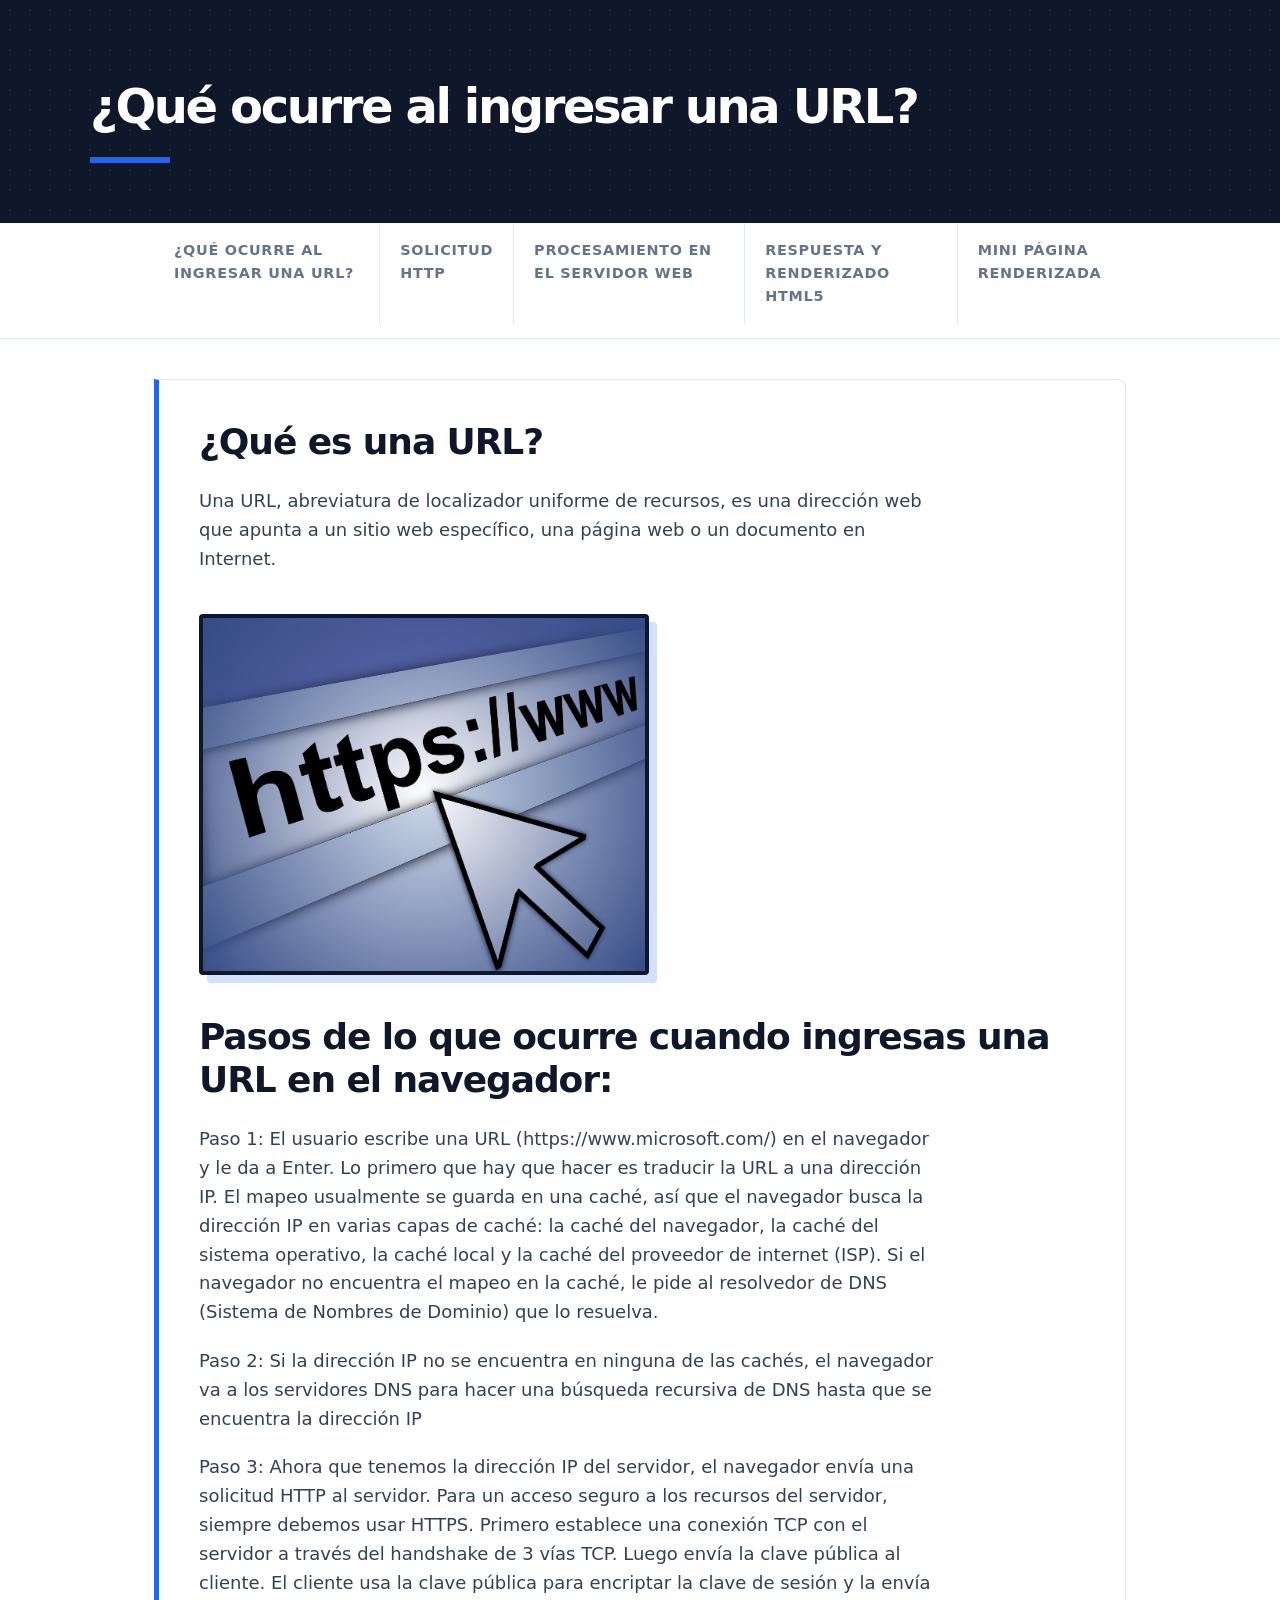
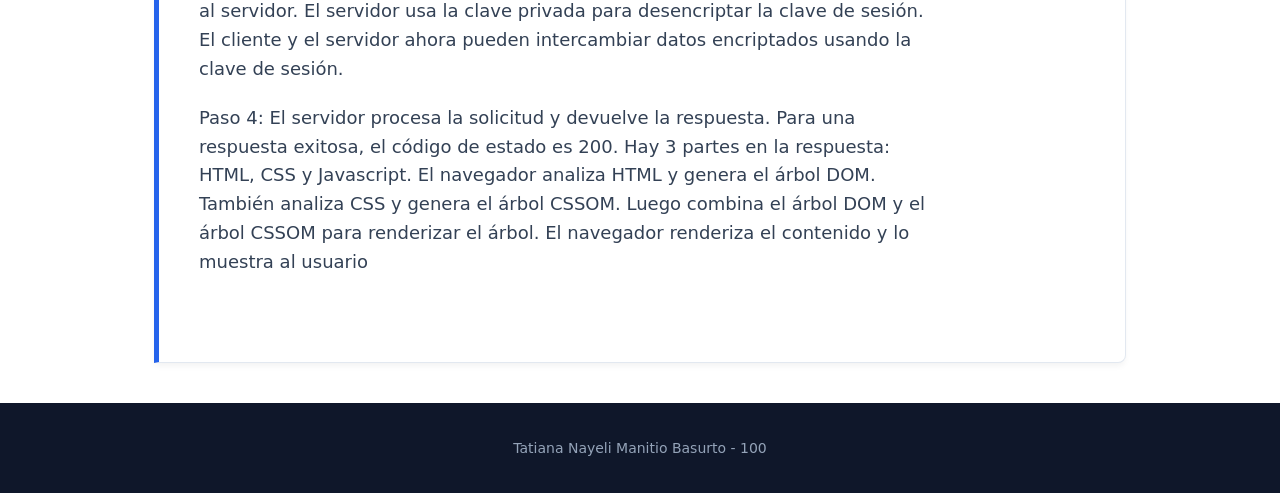
<file: index.html>
<!DOCTYPE html>
<html lang="es">
<head>
    <meta charset="UTF-8">
    <meta name="viewport" content="width=device-width, initial-scale=1.0">
    <title>¿Qué ocurre al ingresar una URL?</title>
    <link rel="stylesheet" href="estilos/estilos.css">
</head>
<body>
    <header>
        <h1>¿Qué ocurre al ingresar una URL?</h1>
    </header>

    <nav>
        <ul>
            <li><a href="index.html">¿Qué ocurre al ingresar una URL?</a></li>
            <li><a href="pagina2.html">Solicitud HTTP</a></li>
            <li><a href="pagina3.html">Procesamiento en el Servidor Web</a></li>
            <li><a href="pagina4.html">Respuesta y Renderizado HTML5</a></li>
            <li><a href="pagina5.html">Mini página renderizada</a></li>
        </ul>
    </nav>

    <main>
        <section>
            <h2>¿Qué es una URL?</h2>
            <p>Una URL, abreviatura de localizador uniforme de recursos, es una dirección web que apunta a un sitio web específico, una página web o un documento en Internet.</p>
             <img src="imagenes/internet.jpg" alt="imagen de HTTP" width="450">
            <h2>Pasos de lo que ocurre cuando ingresas una URL en el navegador:</h2>
            <p>Paso 1: El usuario escribe una URL (https://www.microsoft.com/) en el navegador y le da a Enter. Lo primero que hay que hacer es traducir la URL a una dirección IP. El mapeo usualmente se guarda en una caché, así que el navegador busca la dirección IP en varias capas de caché: la caché del navegador, la caché del sistema operativo, la caché local y la caché del proveedor de internet (ISP). Si el navegador no encuentra el mapeo en la caché, le pide al resolvedor de DNS (Sistema de Nombres de Dominio) que lo resuelva.</p>
            <p>Paso 2: Si la dirección IP no se encuentra en ninguna de las cachés, el navegador va a los servidores DNS para hacer una búsqueda recursiva de DNS hasta que se encuentra la dirección IP</p>
            <p>Paso 3: Ahora que tenemos la dirección IP del servidor, el navegador envía una solicitud HTTP al servidor. Para un acceso seguro a los recursos del servidor, siempre debemos usar HTTPS. Primero establece una conexión TCP con el servidor a través del handshake de 3 vías TCP. Luego envía la clave pública al cliente. El cliente usa la clave pública para encriptar la clave de sesión y la envía al servidor. El servidor usa la clave privada para desencriptar la clave de sesión. El cliente y el servidor ahora pueden intercambiar datos encriptados usando la clave de sesión.</p>
            <p>Paso 4: El servidor procesa la solicitud y devuelve la respuesta. Para una respuesta exitosa, el código de estado es 200. Hay 3 partes en la respuesta: HTML, CSS y Javascript. El navegador analiza HTML y genera el árbol DOM. También analiza CSS y genera el árbol CSSOM. Luego combina el árbol DOM y el árbol CSSOM para renderizar el árbol. El navegador renderiza el contenido y lo muestra al usuario</p>
            <br>
        </section>
    </main>

    <footer>
        <span>Tatiana Nayeli Manitio Basurto - 100</span>
    </footer>
</body>
</html>
</file>
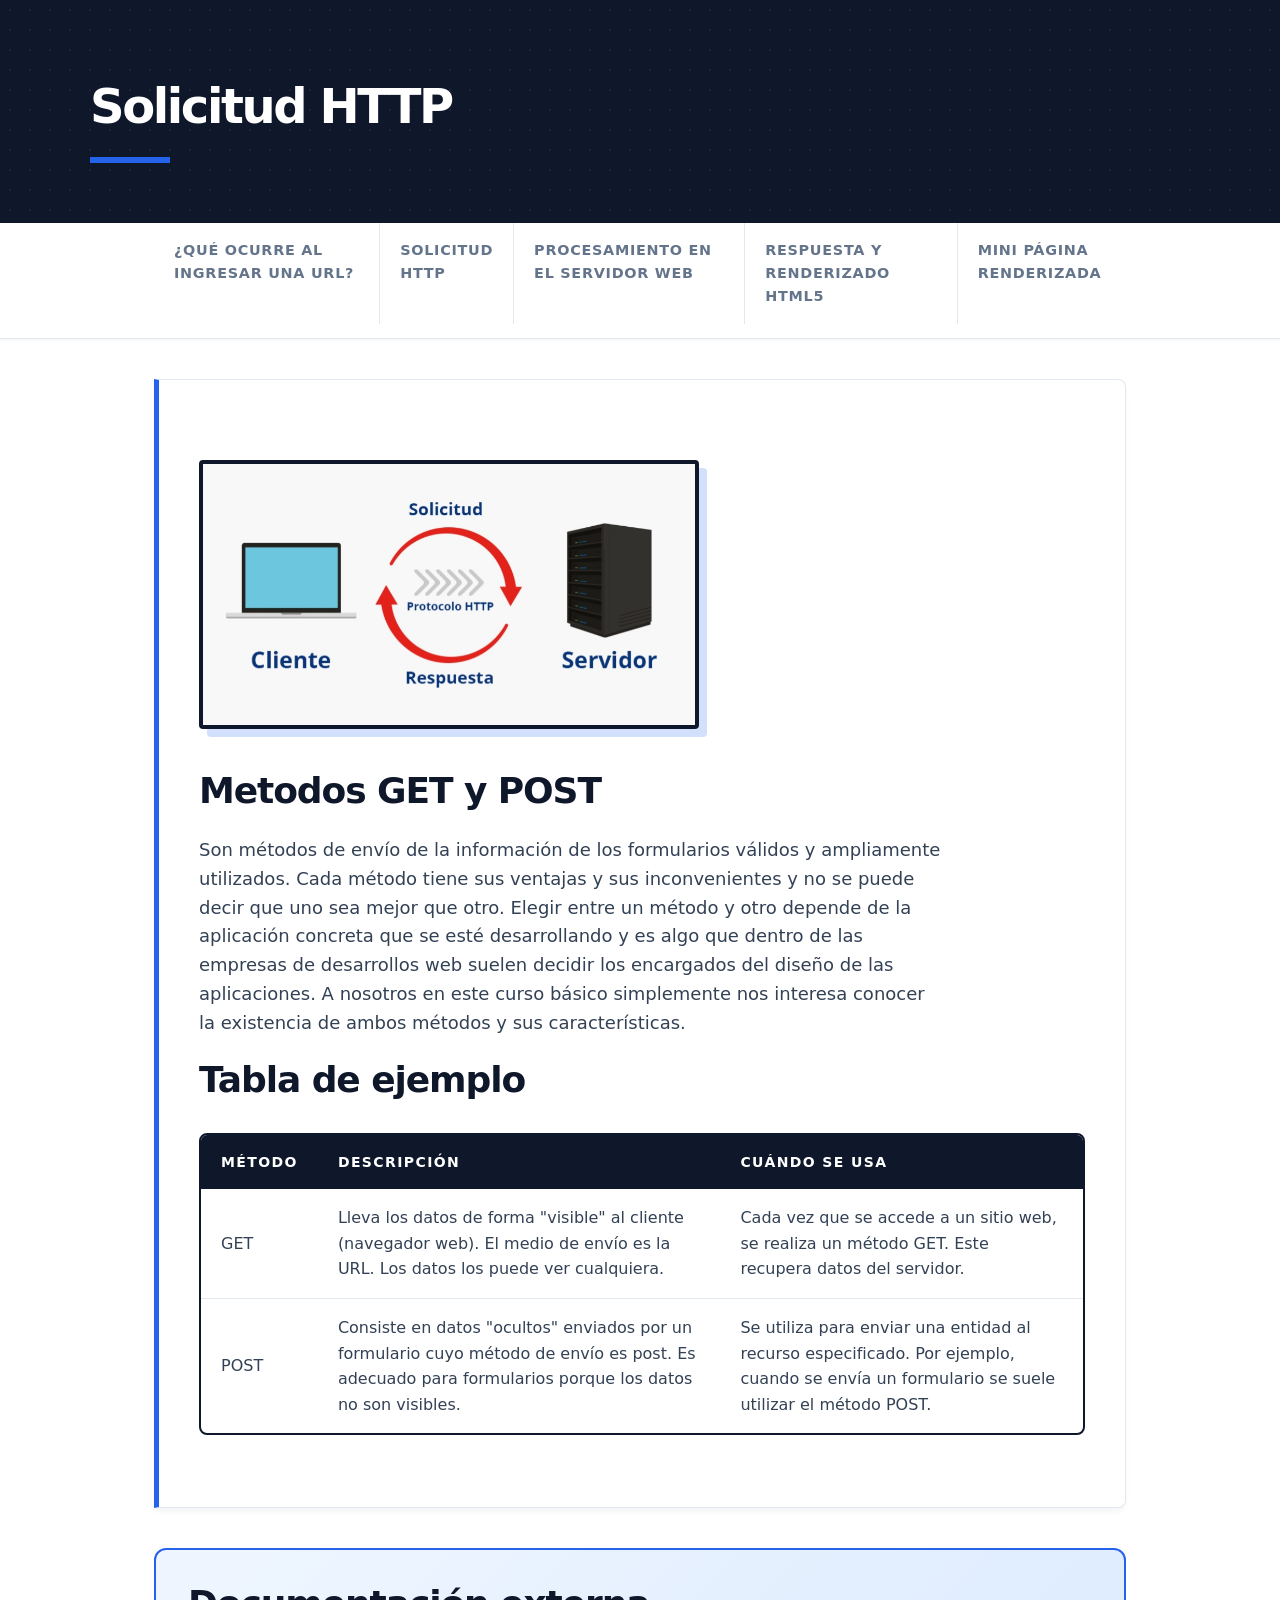
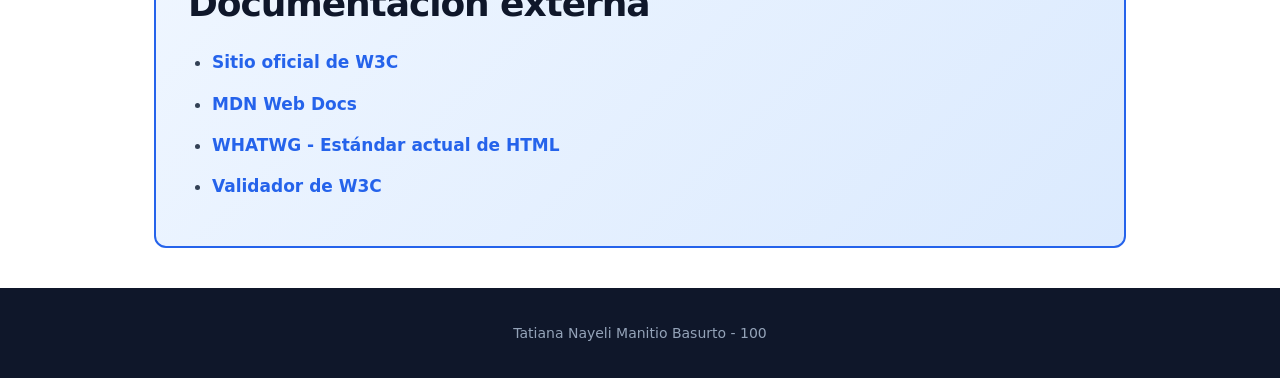
<file: pagina2.html>
<!DOCTYPE html>
<html lang="es">
<head>
    <meta charset="UTF-8">
    <meta name="viewport" content="width=device-width, initial-scale=1.0">
    <title>Solicitud HTTP</title>
    <link rel="stylesheet" href="estilos/estilos.css">
</head>
<body>
    <header>
        <h1>Solicitud HTTP</h1>
    </header>

    <nav>
        <ul>
            <li><a href="index.html">¿Qué ocurre al ingresar una URL?</a></li>
            <li><a href="pagina2.html">Solicitud HTTP</a></li>
            <li><a href="pagina3.html">Procesamiento en el Servidor Web</a></li>
            <li><a href="pagina4.html">Respuesta y Renderizado HTML5</a></li>
            <li><a href="pagina5.html">Mini página renderizada</a></li>
        </ul>
    </nav>
    
    <main>
        <section>
            <img src="imagenes/solicitudhttp.jpg" alt="Imagen de ejemplo http" width="500" height="270">
            <h2>Metodos GET y POST</h2>
            <p>Son métodos de envío de la información de los formularios válidos y ampliamente utilizados. Cada método tiene sus ventajas y sus inconvenientes y no se puede decir que uno sea mejor que otro. Elegir entre un método y otro depende de la aplicación concreta que se esté desarrollando y es algo que dentro de las empresas de desarrollos web suelen decidir los encargados del diseño de las aplicaciones. A nosotros en este curso básico simplemente nos interesa conocer la existencia de ambos métodos y sus características.</p>

            <h2>Tabla de ejemplo</h2>

            <table>
                <thead>
                    <tr>
                        <th>Método</th>
                        <th>Descripción</th>
                        <th>Cuándo se usa</th>
                    </tr>
                </thead>
                <tbody>
                    <tr>
                        <td>GET</td>
                        <td>Lleva los datos de forma "visible" al cliente (navegador web). El medio de envío es la URL. Los datos los puede ver cualquiera.</td>
                        <td>Cada vez que se accede a un sitio web, se realiza un método GET. Este recupera datos del servidor.</td>
                    </tr>
                    <tr>
                        <td>POST</td>
                        <td>Consiste en datos "ocultos" enviados por un formulario cuyo método de envío es post. Es adecuado para formularios porque los datos no son visibles.</td>
                        <td>Se utiliza para enviar una entidad al recurso especificado. Por ejemplo, cuando se envía un formulario se suele utilizar el método POST.</td>
                    </tr>
                </tbody>
            </table>
        </section>

        <aside>
            <h2>Documentación externa</h2>
            <ul>
                <li><a href="https://www.w3.org/" target="_blank">Sitio oficial de W3C</a></li>
                <li><a href="https://developer.mozilla.org/es/docs/Learn_web_development" target="_blank">MDN Web Docs</a></li>
                <li><a href="https://whatwg.org/" target="_blank">WHATWG - Estándar actual de HTML</a></li>
                <li><a href="https://validator.w3.org/" target="_blank">Validador de W3C</a></li>
            </ul>
        </aside>
    </main>

    <footer>
        <span>Tatiana Nayeli Manitio Basurto - 100</span>
    </footer>

</body>
</html>
</file>
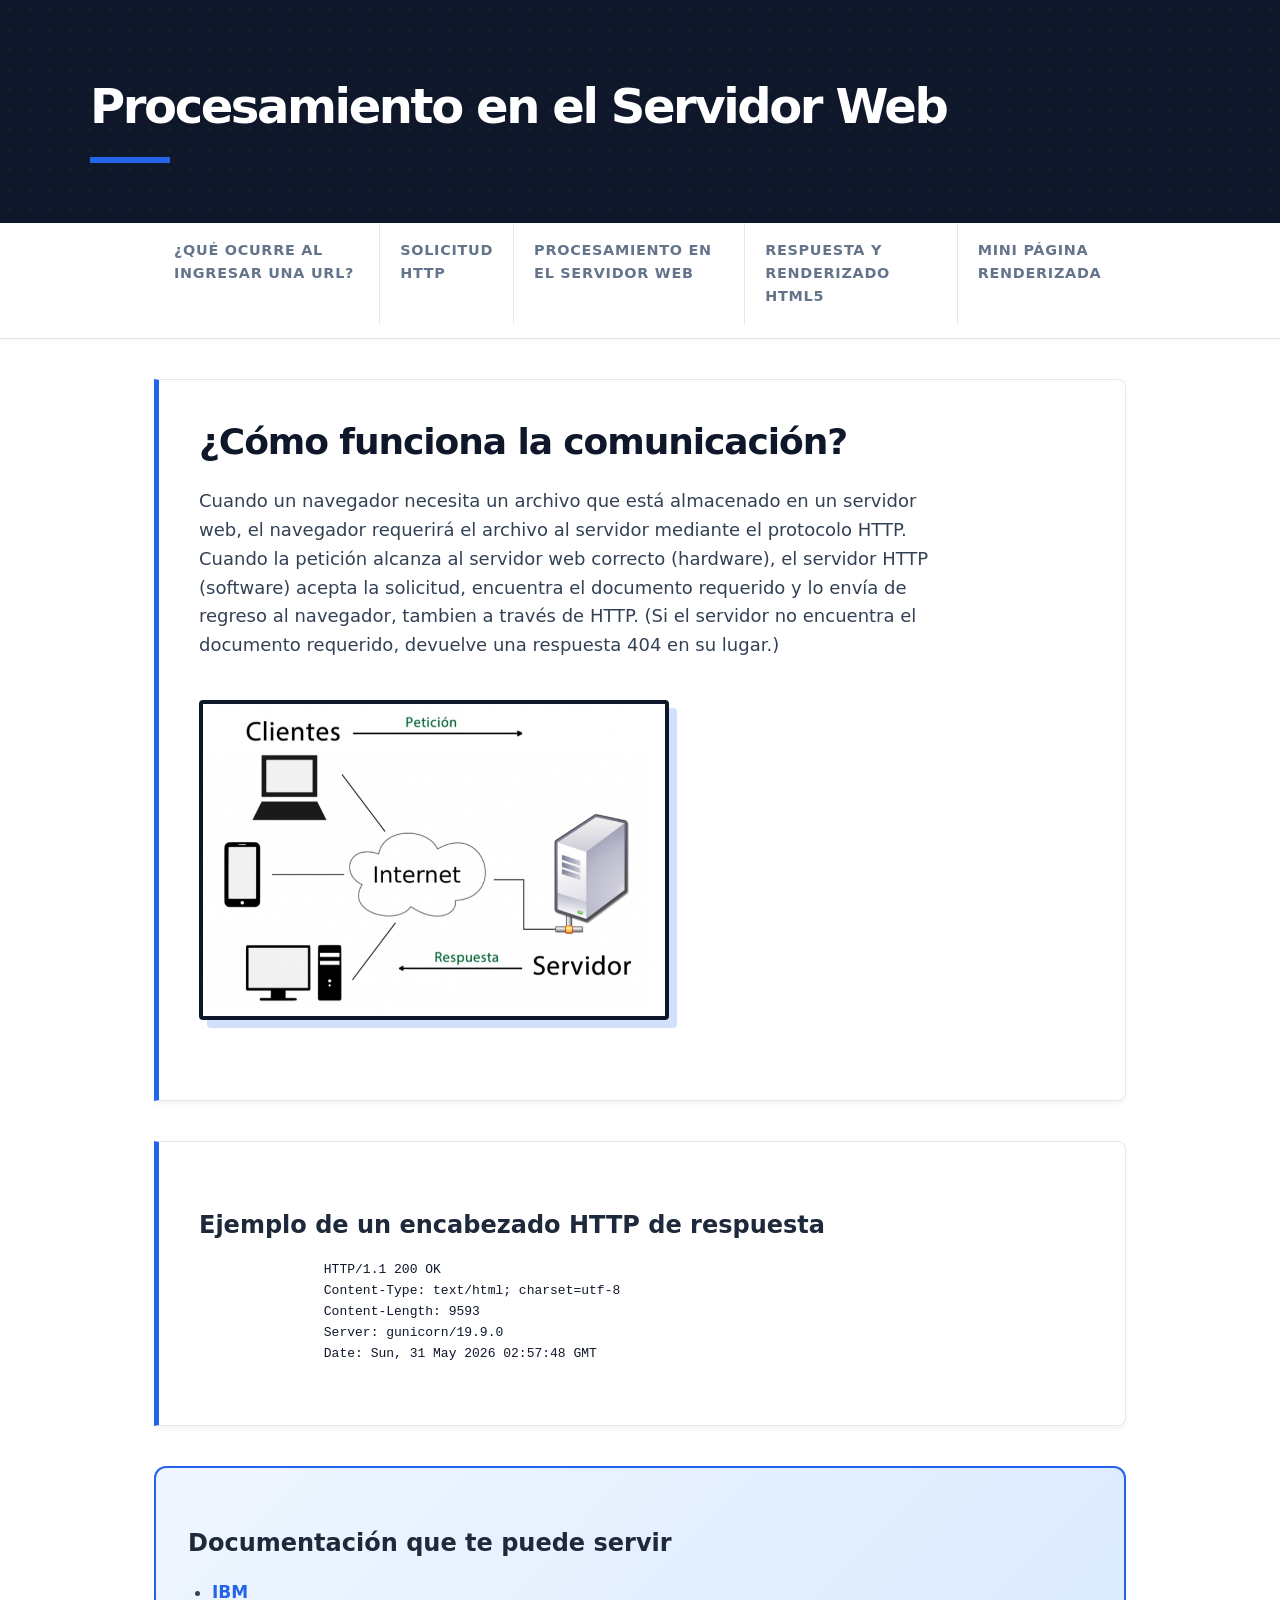
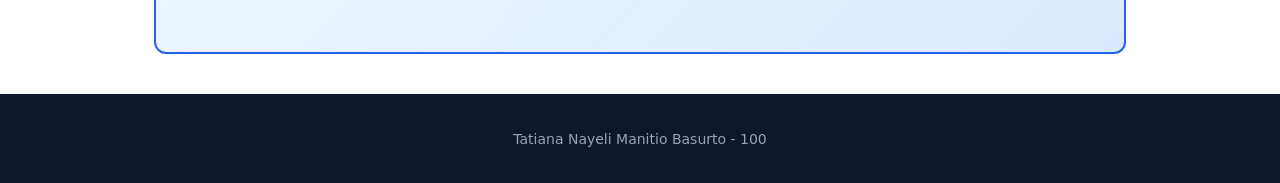
<file: pagina3.html>
<!DOCTYPE html>
<html lang="es">
<head>
    <meta charset="UTF-8">
    <meta name="viewport" content="width=device-width, initial-scale=1.0">
    <title>Procesamiento en el servidor web</title>
    <link rel="stylesheet" href="estilos/estilos.css">
</head>
<body>
    <header>
        <h1>Procesamiento en el Servidor Web</h1>
    </header>

    <nav>
        <ul>
            <li><a href="index.html">¿Qué ocurre al ingresar una URL?</a></li>
            <li><a href="pagina2.html">Solicitud HTTP</a></li>
            <li><a href="pagina3.html">Procesamiento en el servidor web</a></li>
            <li><a href="pagina4.html">Respuesta y Renderizado HTML5</a></li>
            <li><a href="pagina5.html">Mini página renderizada</a></li>
        </ul>
    </nav>
    <main>
        <section>
            <h2>¿Cómo funciona la comunicación?</h2>
            <p>Cuando un navegador necesita un archivo que está almacenado en un servidor web, el navegador requerirá el archivo al servidor mediante el protocolo HTTP. Cuando la petición alcanza al servidor web correcto (hardware), el servidor HTTP (software) acepta la solicitud, encuentra el documento requerido y lo envía de regreso al navegador, tambien a través de HTTP. (Si el servidor no encuentra el documento requerido, devuelve una respuesta 404 en su lugar.)</p>
            <img src="imagenes/clienteservidor.jpg" alt="Flujo cliente servidor" width="470" height="350">
        </section>
        <section>
            <h3>Ejemplo de un encabezado HTTP de respuesta</h3>
            <pre>
                HTTP/1.1 200 OK
                Content-Type: text/html; charset=utf-8
                Content-Length: 9593
                Server: gunicorn/19.9.0
                Date: Sun, 31 May 2026 02:57:48 GMT
            </pre>
        </section>
        <aside>
            <h3>Documentación que te puede servir</h3>
            <ul>
                <li><a href="https://www.ibm.com/docs/es/netcoolomnibus/8.1.0?topic=interface-http-request-response-examples" target="_blank">IBM</a></li>
            </ul>
        </aside>
    </main>

    <footer>
        <span>Tatiana Nayeli Manitio Basurto - 100</span>
    </footer>

</body>
</html>
</file>
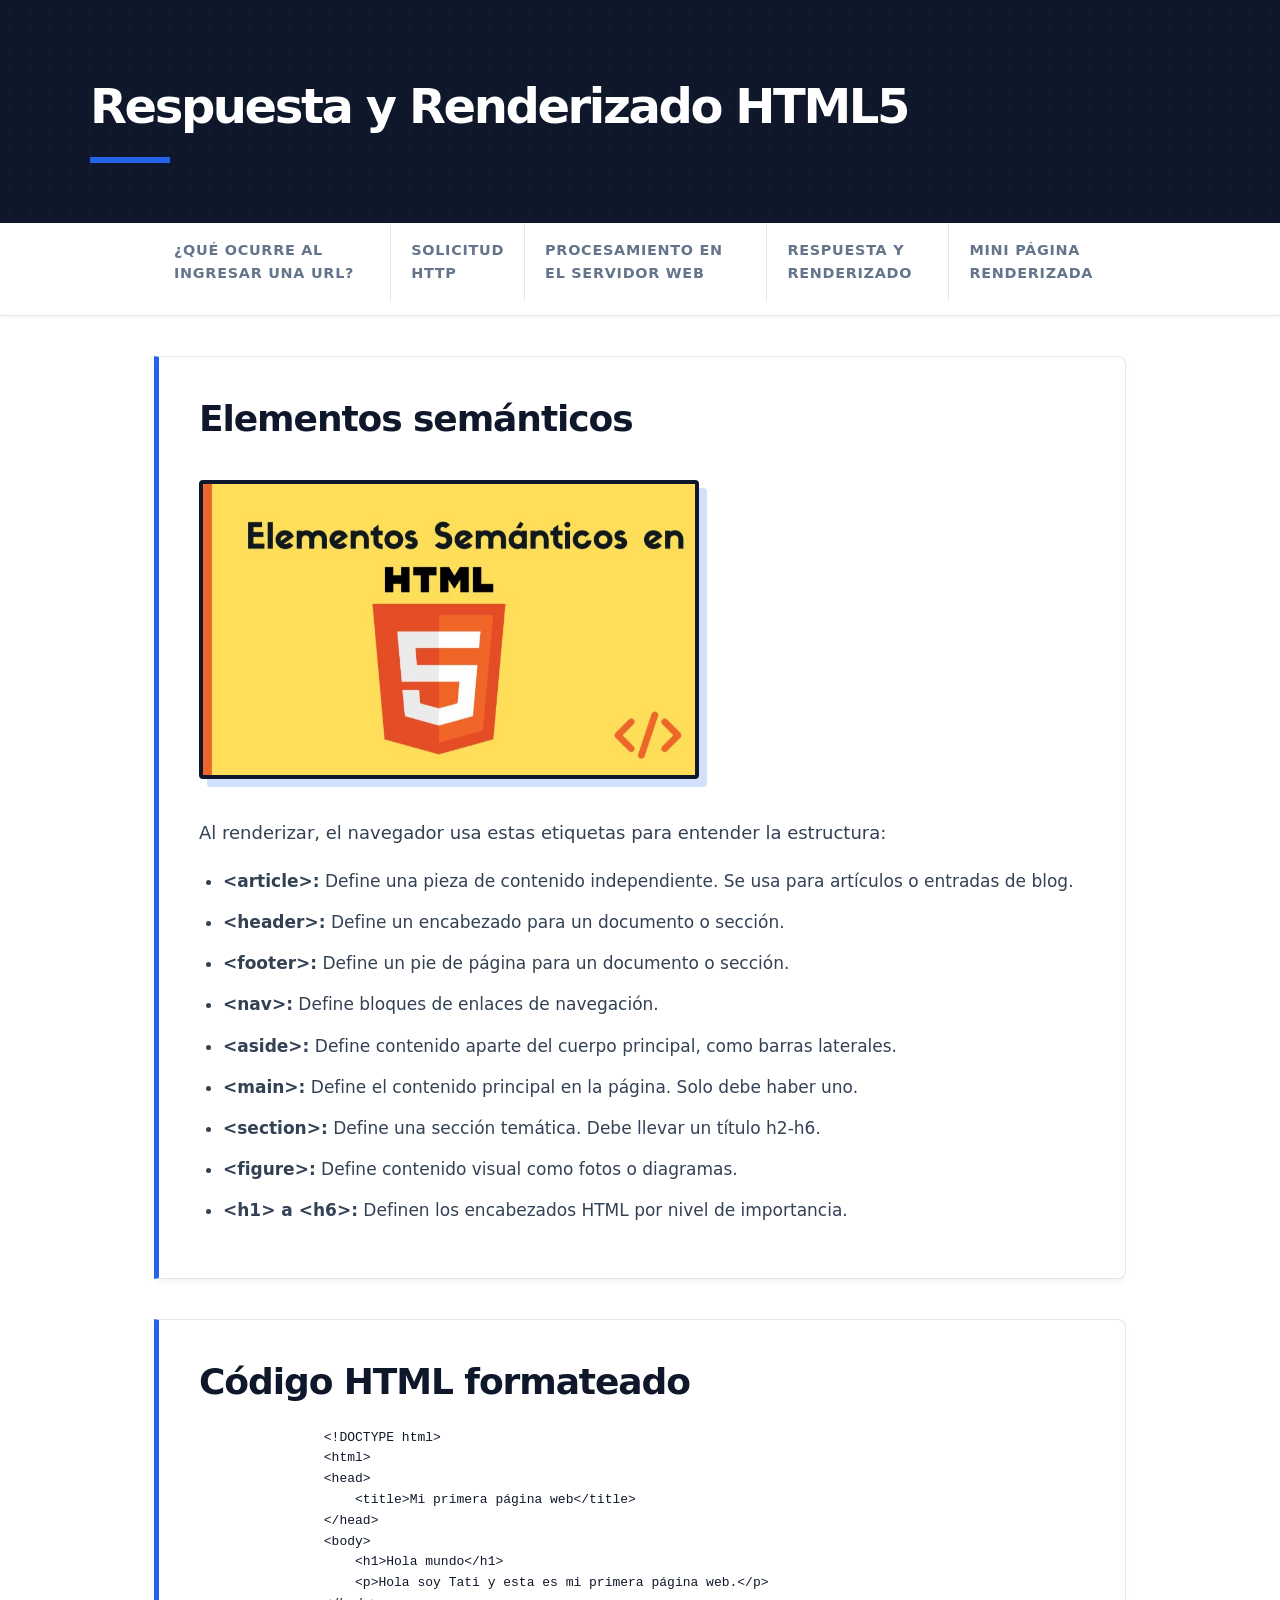
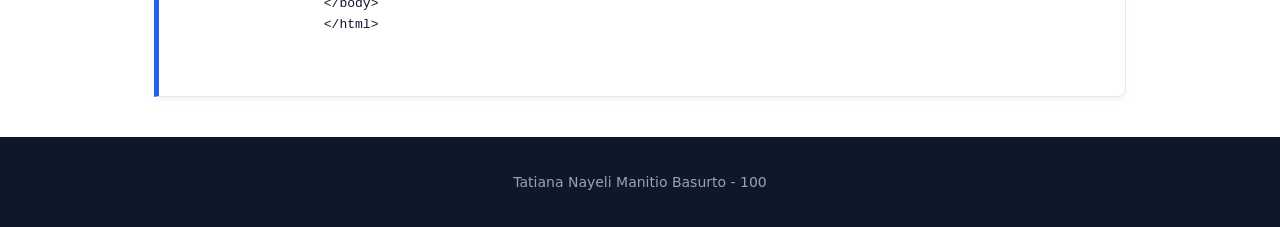
<file: pagina4.html>
<!DOCTYPE html>
<html lang="es">
<head>
    <meta charset="UTF-8">
    <meta name="viewport" content="width=device-width, initial-scale=1.0">
    <title>Respuesta y Renderizado</title>
    <link rel="stylesheet" href="estilos/estilos.css">
</head>
<body>
    <header>
        <h1>Respuesta y Renderizado HTML5</h1>
    </header>
    
    <nav>
        <ul>
            <li><a href="index.html">¿Qué ocurre al ingresar una URL?</a></li>
            <li><a href="pagina2.html">Solicitud HTTP</a></li>
            <li><a href="pagina3.html">Procesamiento en el Servidor Web</a></li>
            <li><a href="pagina4.html">Respuesta y renderizado</a></li>
            <li><a href="pagina5.html">Mini página renderizada</a></li>
        </ul>
    </nav>

    <main>
        <section>
            <h2>Elementos semánticos</h2> 
                <img src="imagenes/elementosemanticos.jpg" alt="Elementos semánticos en HTML 5" width="500" height="270">
                <p>Al renderizar, el navegador usa estas etiquetas para entender la estructura:</p>
            <ul>
                <li><strong>&lt;article&gt;:</strong> Define una pieza de contenido independiente. Se usa para artículos o entradas de blog.</li>
                <li><strong>&lt;header&gt;:</strong> Define un encabezado para un documento o sección.</li>
                <li><strong>&lt;footer&gt;:</strong> Define un pie de página para un documento o sección.</li>
                <li><strong>&lt;nav&gt;:</strong> Define bloques de enlaces de navegación.</li>
                <li><strong>&lt;aside&gt;:</strong> Define contenido aparte del cuerpo principal, como barras laterales.</li>
                <li><strong>&lt;main&gt;:</strong> Define el contenido principal en la página. Solo debe haber uno.</li>
                <li><strong>&lt;section&gt;:</strong> Define una sección temática. Debe llevar un título h2-h6.</li>
                <li><strong>&lt;figure&gt;:</strong> Define contenido visual como fotos o diagramas.</li>
                <li><strong>&lt;h1&gt; a &lt;h6&gt;:</strong> Definen los encabezados HTML por nivel de importancia.</li>
            </ul>               
        </section>

        <section>
            <h2>Código HTML formateado</h2>
            <pre>
                &lt;!DOCTYPE html&gt;
                &lt;html&gt;
                &lt;head&gt;
                    &lt;title&gt;Mi primera página web&lt;/title&gt;
                &lt;/head&gt;
                &lt;body&gt;
                    &lt;h1&gt;Hola mundo&lt;/h1&gt;
                    &lt;p&gt;Hola soy Tati y esta es mi primera página web.&lt;/p&gt;
                &lt;/body&gt;
                &lt;/html&gt;
            </pre>
        </section>
    </main> 

    <footer>
        <span>Tatiana Nayeli Manitio Basurto - 100</span>
    </footer>
</body>
</html>
</file>
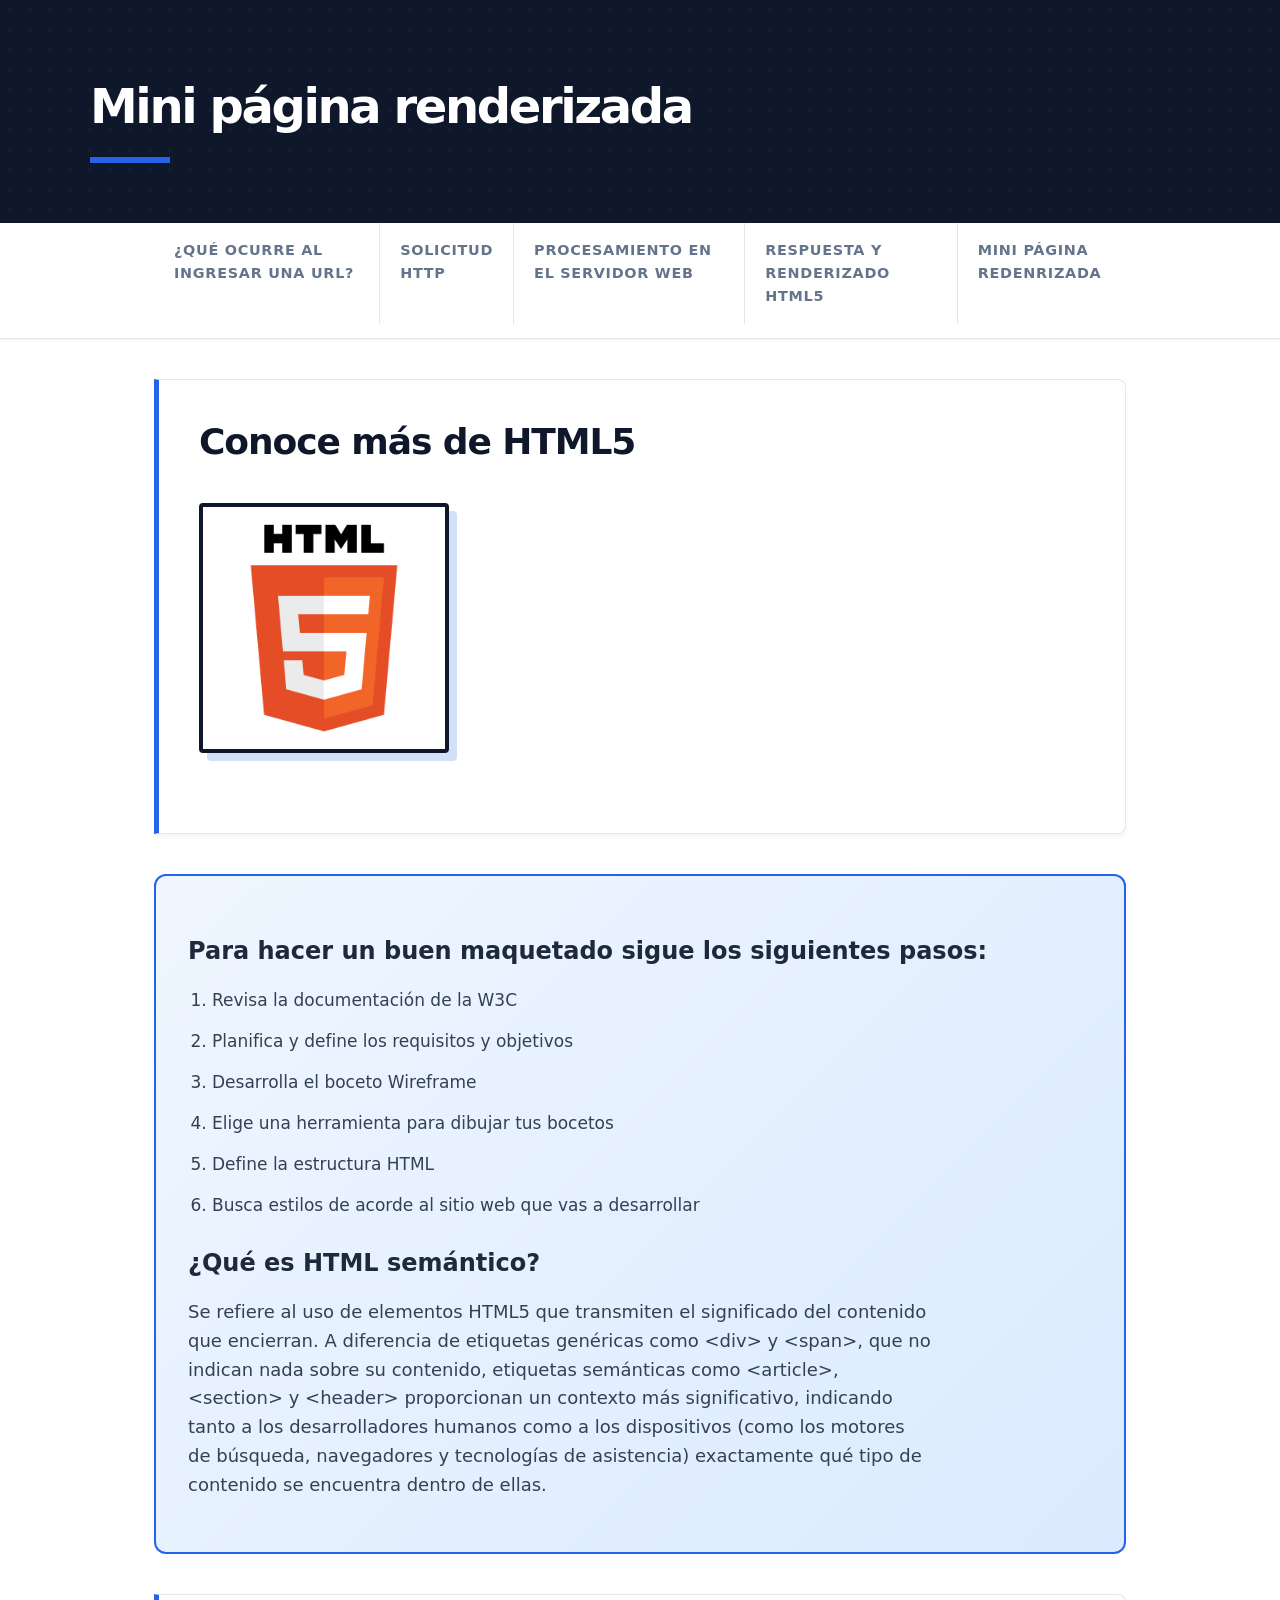
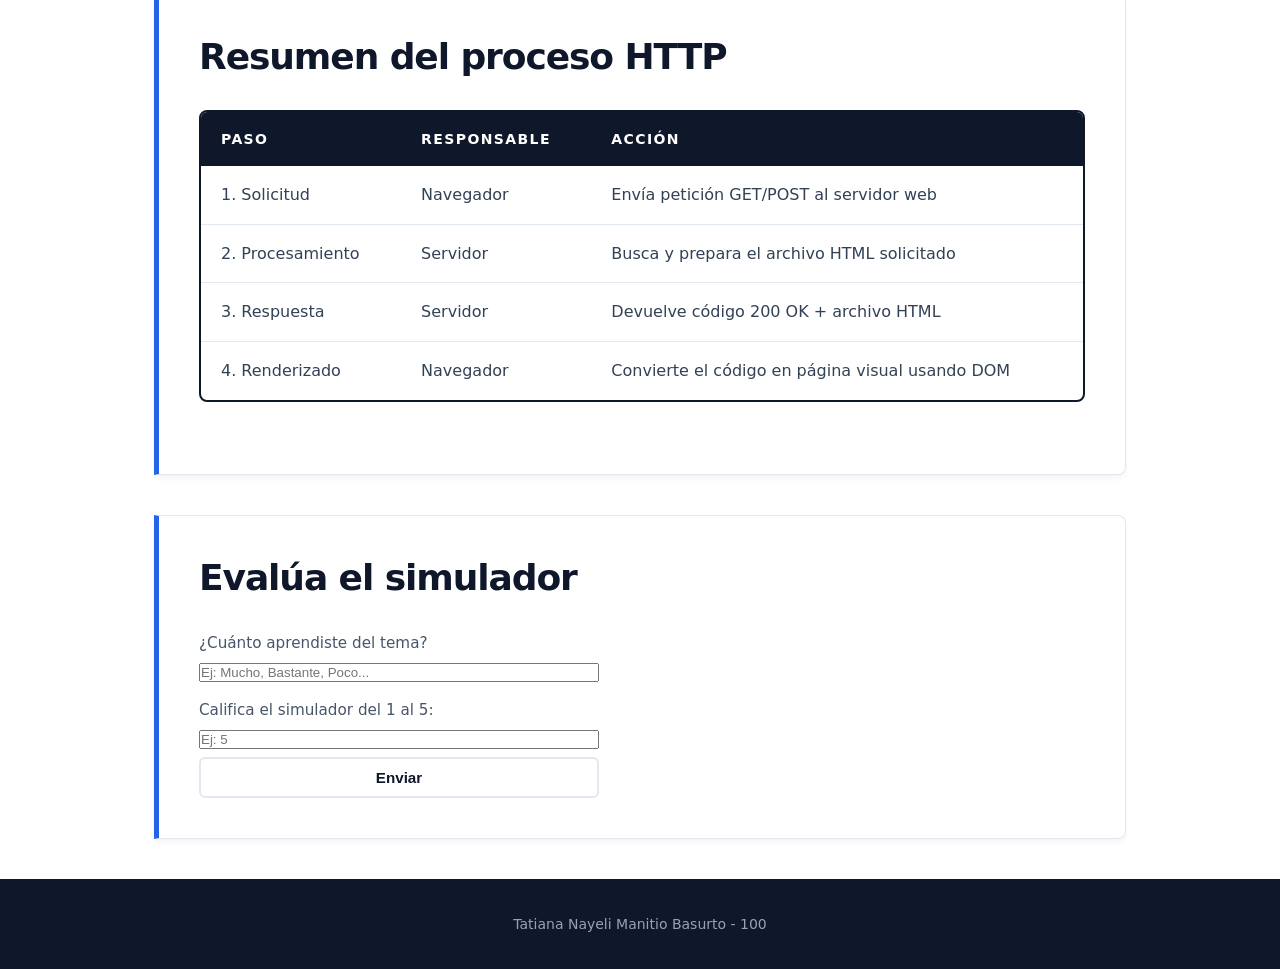
<file: pagina5.html>
<!DOCTYPE html>
<html lang="es">
<head>
    <meta charset="UTF-8">
    <meta name="viewport" content="width=device-width, initial-scale=1.0">
    <title>Mini página renderizada</title>
    <link rel="stylesheet" href="estilos/estilos.css">
</head>
<body>
    <header>
        <h1>Mini página renderizada</h1>
    </header>

    <nav>
        <ul>
            <li><a href="index.html">¿Qué ocurre al ingresar una URL?</a></li>
            <li><a href="pagina2.html">Solicitud HTTP</a></li>
            <li><a href="pagina3.html">Procesamiento en el Servidor Web</a></li>
            <li><a href="pagina4.html">Respuesta y Renderizado HTML5</a></li>
            <li><a href="pagina5.html">Mini página redenrizada</a></li>
        </ul>
    </nav>

    <main>
        <section>
            <h2>Conoce más de HTML5</h2>
            <img src="imagenes/html(1).png" alt="Imagen de HTML" width="250">
        </section>

        <aside>
            <h3>Para hacer un buen maquetado sigue los siguientes pasos:</h3>
            <ol>
                <li>Revisa la documentación de la W3C</li>
                <li>Planifica y define los requisitos y objetivos </li>
                <li>Desarrolla el boceto Wireframe</li>
                <li>Elige una herramienta para dibujar tus bocetos</li>
                <li>Define la estructura HTML</li>
                <li>Busca estilos de acorde al sitio web que vas a desarrollar</li>
            </ol>
            <h3>¿Qué es HTML semántico?</h3>
            <p>Se refiere al uso de elementos HTML5 que transmiten el significado del contenido que encierran. A diferencia de etiquetas genéricas como &lt;div&gt; y &lt;span&gt;, que no indican nada sobre su contenido, etiquetas semánticas como &lt;article&gt;, &lt;section&gt; y &lt;header&gt; proporcionan un contexto más significativo, indicando tanto a los desarrolladores humanos como a los dispositivos (como los motores de búsqueda, navegadores y tecnologías de asistencia) exactamente qué tipo de contenido se encuentra dentro de ellas.</p>
        </aside>

       <section>
            <h2>Resumen del proceso HTTP</h2>
            <table>
                <thead>
                    <tr>
                        <th>Paso</th>
                        <th>Responsable</th>
                        <th>Acción</th>
                    </tr>
                </thead>
                <tbody>
                    <tr>
                        <td>1. Solicitud</td>
                        <td>Navegador</td>
                        <td>Envía petición GET/POST al servidor web</td>
                    </tr>
                    <tr>
                        <td>2. Procesamiento</td>
                        <td>Servidor</td>
                        <td>Busca y prepara el archivo HTML solicitado</td>
                    </tr>
                    <tr>
                        <td>3. Respuesta</td>
                        <td>Servidor</td>
                        <td>Devuelve código 200 OK + archivo HTML</td>
                    </tr>
                    <tr>
                        <td>4. Renderizado</td>
                        <td>Navegador</td>
                        <td>Convierte el código en página visual usando DOM</td>
                    </tr>
                </tbody>
            </table>
        </section>

        <section>
            <h2>Evalúa el simulador</h2>
            <form class="mini-form">
        
                <label for="aprendizaje">¿Cuánto aprendiste del tema?</label>
                <input type="text" id="aprendizaje" name="aprendizaje" placeholder="Ej: Mucho, Bastante, Poco...">
                <label for="calificacion">Califica el simulador del 1 al 5:</label>
                <input type="text" id="calificacion" name="calificacion" placeholder="Ej: 5">
                <button type="submit">Enviar</button>
            </form>
        </section>
    </main>

    <footer>
        <span>Tatiana Nayeli Manitio Basurto - 100</span>
    </footer>

</body>
</html>
</file>
<file: estilos/estilos.css>
/* MINIMALISTA BRUTAL - SIN ICONOS */
* {
    box-sizing: border-box;
    margin: 0;
    padding: 0;
}

:root {
    --azul: #2563eb;
    --negro: #0f172a;
    --gris-bg: #f8fafc;
    --gris-borde: #e2e8f0;
}

body {
    font-family: system-ui, -apple-system, 'Segoe UI', sans-serif;
    background: #ffffff;
    color: var(--negro);
    line-height: 1.6;
}

header {
    background: var(--negro);
    padding: 80px 5% 60px 5%;
    position: relative;
    overflow: hidden;
}

header::before {
    content: '';
    position: absolute;
    top: 0;
    left: 0;
    right: 0;
    bottom: 0;
    background-image: radial-gradient(circle, rgba(255,255,255,0.05) 1px, transparent 1px);
    background-size: 20px 20px;
}

header h1 {
    font-size: 3rem;
    font-weight: 900;
    color: #ffffff;
    letter-spacing: -0.05em;
    line-height: 1.1;
    max-width: 1100px;
    margin: 0 auto;
    position: relative;
}

header h1::after {
    content: '';
    display: block;
    width: 80px;
    height: 6px;
    background: var(--azul);
    margin-top: 24px;
}

nav {
    background: #ffffff;
    padding: 0;
    border-bottom: 1px solid var(--gris-borde);
    box-shadow: 0 1px 3px rgba(0,0,0,0.05);
    position: sticky;
    top: 0;
    z-index: 100;
}

nav ul {
    list-style: none;
    display: flex;
    max-width: 1100px;
    margin: 0 auto;
    padding: 0 5%;
}

nav li {
    border-right: 1px solid var(--gris-borde);
}

nav li:last-child {
    border-right: none;
}

nav a {
    display: block;
    color: #64748b;
    text-decoration: none;
    font-size: 0.9rem;
    font-weight: 600;
    padding: 18px 24px;
    text-transform: uppercase;
    letter-spacing: 0.05em;
    transition: all 0.2s ease;
}

nav a:hover {
    background: var(--gris-bg);
    color: var(--azul);
}

main {
    max-width: 1100px;
    margin: 40px auto;
    padding: 0 5%;
}

section {
    background: #ffffff;
    border: 1px solid var(--gris-borde);
    border-left: 5px solid var(--azul);
    border-radius: 0 8px 8px 0;
    padding: 40px;
    margin-bottom: 40px;
    box-shadow: 0 4px 6px -1px rgba(0,0,0,0.05);
    transition: transform 0.2s ease, box-shadow 0.2s ease;
}

section:hover {
    transform: translateX(4px);
    box-shadow: 0 10px 15px -3px rgba(0,0,0,0.08);
}

aside {
    background: linear-gradient(135deg, #eff6ff 0%, #dbeafe 100%);
    border: 2px solid var(--azul);
    border-radius: 12px;
    padding: 32px;
    margin: 40px 0;
}

h2 {
    color: var(--negro);
    font-size: 2.25rem;
    font-weight: 900;
    margin-bottom: 24px;
    letter-spacing: -0.03em;
    line-height: 1.2;
}

h3 {
    color: #1e293b;
    font-size: 1.5rem;
    font-weight: 800;
    margin-bottom: 16px;
    margin-top: 24px;
}

p {
    color: #334155;
    font-size: 1.125rem;
    margin-bottom: 20px;
    max-width: 65ch;
}

a {
    color: var(--azul);
    text-decoration: none;
    font-weight: 600;
    padding: 2px 4px;
    margin: -2px -4px;
    border-radius: 3px;
    transition: all 0.15s ease;
}

a:hover {
    background: #dbeafe;
    color: #1d4ed8;
}

/* LISTAS LIMPIAS SIN ICONOS */
ul {
    list-style: disc;
    padding-left: 24px;
}

ul li {
    margin-bottom: 14px;
    color: #334155;
    font-size: 1.0625rem;
}

ol {
    padding-left: 24px;
}

ol li {
    margin-bottom: 14px;
    color: #334155;
    font-size: 1.0625rem;
}

table {
    width: 100%;
    border-collapse: separate;
    border-spacing: 0;
    margin: 32px 0;
    border: 2px solid var(--negro);
    border-radius: 8px;
    overflow: hidden;
}

th {
    background: var(--negro);
    color: #ffffff;
    padding: 16px 20px;
    text-align: left;
    font-weight: 700;
    font-size: 0.875rem;
    text-transform: uppercase;
    letter-spacing: 0.1em;
}

td {
    padding: 16px 20px;
    border-bottom: 1px solid var(--gris-borde);
    color: #334155;
}

tbody tr:last-child td {
    border-bottom: none;
}

tbody tr:hover {
    background: var(--gris-bg);
}

img {
    max-width: 100%;
    height: auto;
    display: block;
    margin: 40px 0;
    border: 4px solid var(--negro);
    border-radius: 4px;
    box-shadow: 8px 8px 0 rgba(37,99,235,0.2);
}

button {
    background: #ffffff;
    color: var(--negro);
    border: 2px solid var(--gris-borde);
    padding: 10px 20px;
    font-size: 0.95rem;
    font-weight: 600;
    border-radius: 6px;
    cursor: pointer;
    transition: all 0.15s ease;
}

button:hover {
    background: var(--gris-bg);
    border-color: var(--azul);
    color: var(--azul);
}

button:active {
    background: #e5e7eb;
}

button:hover {
    transform: translate(2px, 2px);
    box-shadow: 2px 2px 0 var(--negro);
}

button:active {
    transform: translate(4px, 4px);
    box-shadow: 0 0 0 var(--negro);
}

footer {
    background: var(--negro);
    color: #94a3b8;
    padding: 32px 5%;
    margin-top: 40px;
    text-align: center;
}

footer span {
    font-size: 0.875rem;
}

@media (max-width: 768px) {
    header { padding: 60px 5% 40px 5%; }
    header h1 { font-size: 2rem; }
    nav ul { flex-wrap: wrap; }
    nav li { border-right: none; border-bottom: 1px solid var(--gris-borde); width: 50%; }
    nav a { padding: 14px 16px; font-size: 0.8rem; }
    main { margin: 50px auto; }
    section { padding: 28px 20px; border-left-width: 4px; }
    h2 { font-size: 1.75rem; }
}

.mini-form {
    display: flex;
    flex-direction: column;
    gap: 8px;
    max-width: 400px;
}

.mini-form label {
    font-size: 0.95rem;
    color: #475569;
    font-weight: 500;
    margin-top: 8px;
}
</file>
